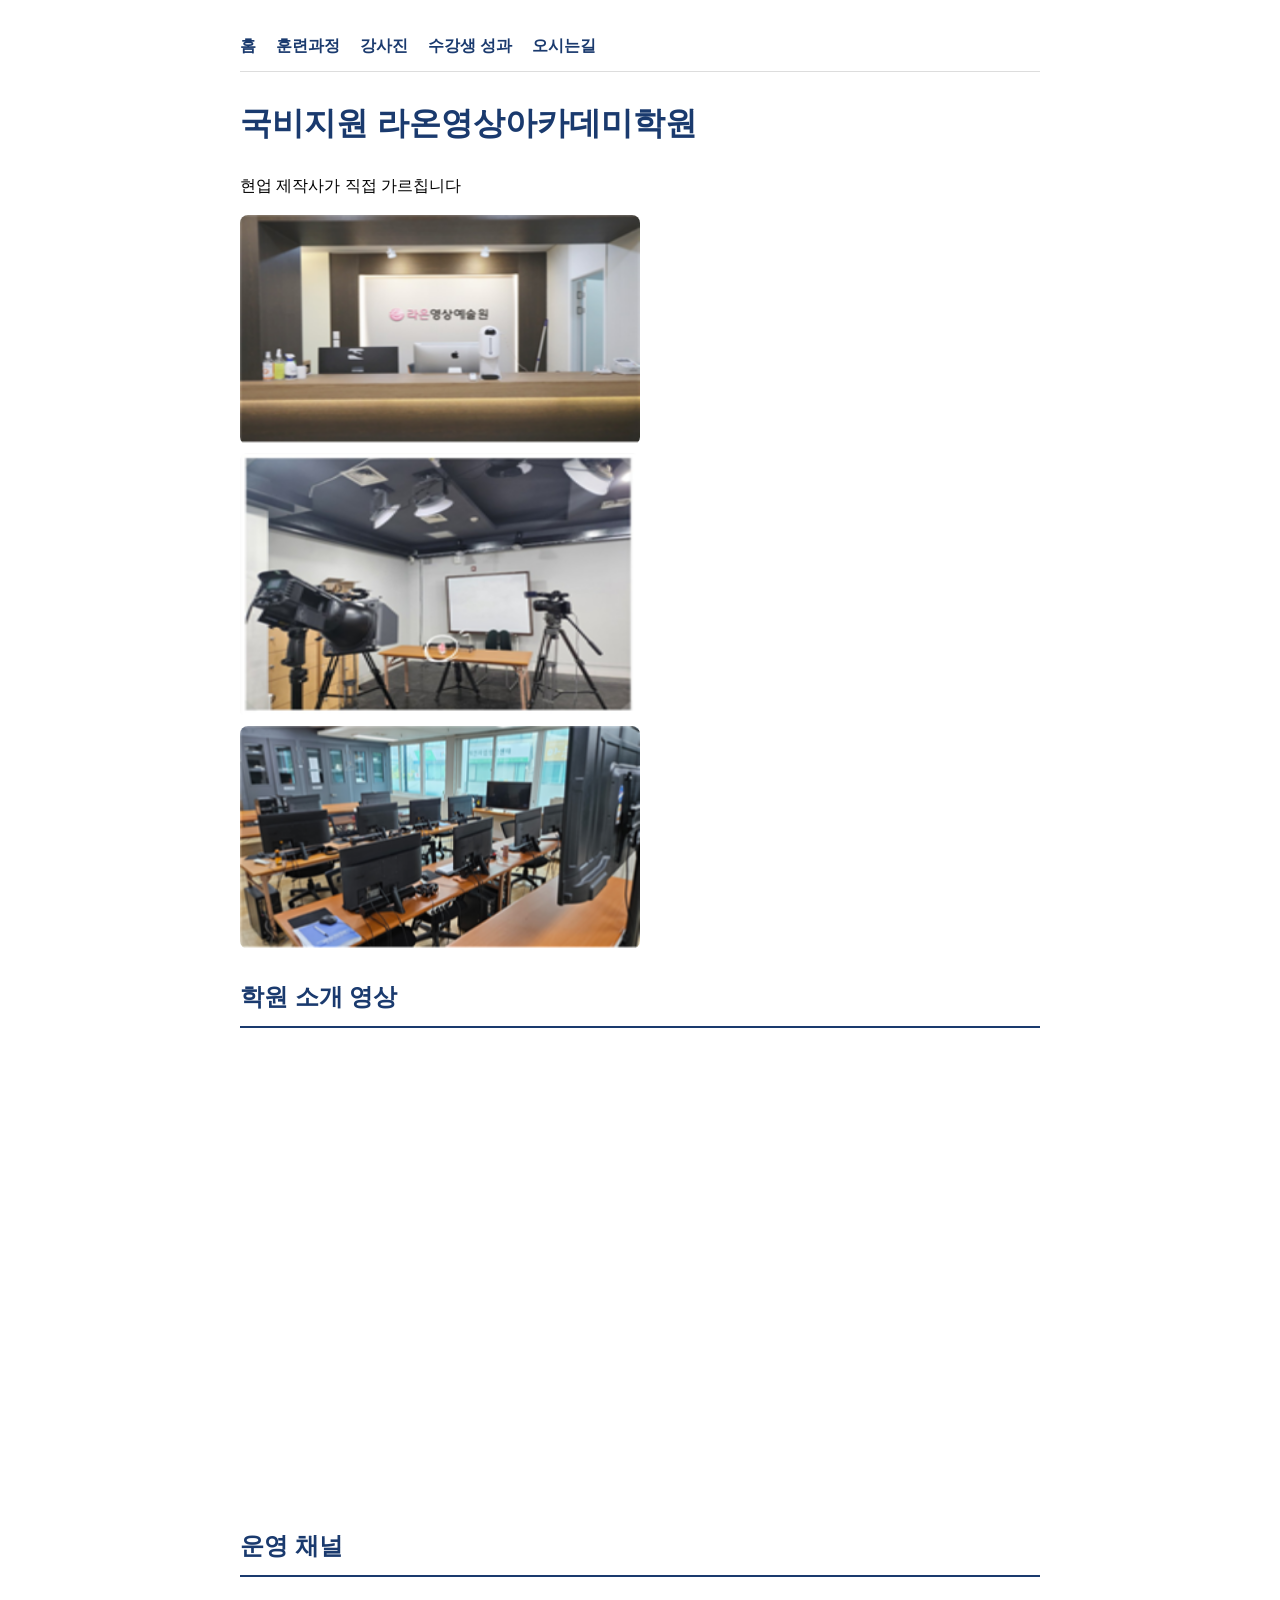
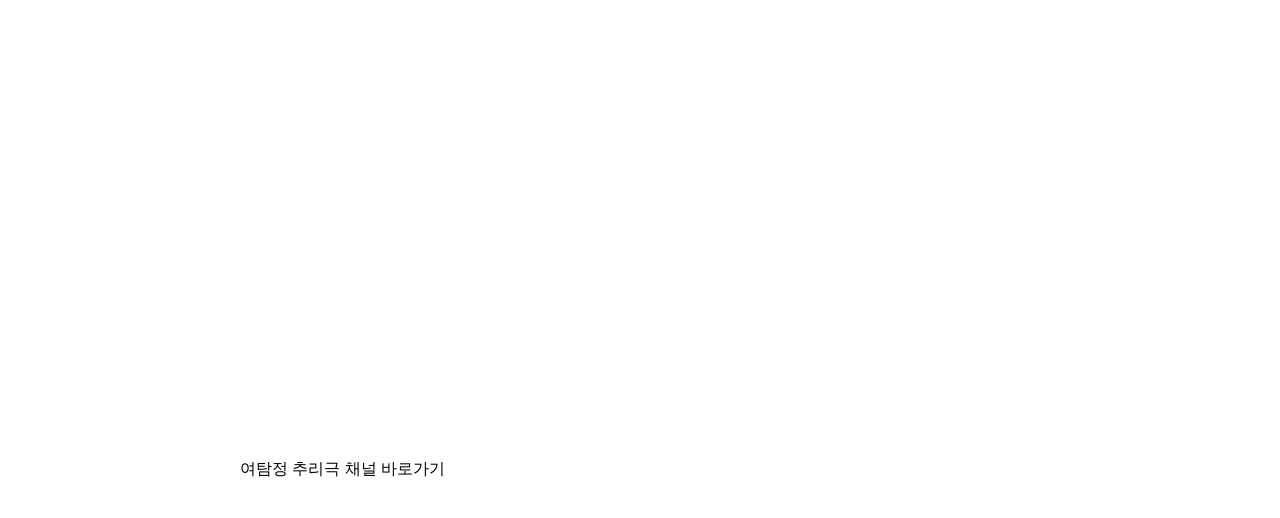
<file: index.html>
<!DOCTYPE html>
<html lang="ko">
<head>
    <meta charset="UTF-8">
    <meta name="viewport" content="width=device-width, initial-scale=1.0">
    <title>라온영상아카데미학원</title>
    <link href="https://fonts.googleapis.com/css2?family=Noto+Serif+KR:wght@400;700&display=swap" rel="stylesheet">
    <link rel="stylesheet" href="style.css">
</head>
<body>
     <nav>
        <a href="index.html">홈</a>
        <a href="courses.html">훈련과정</a>
        <a href="about.html">강사진</a>
        <a href="portfolio.html">수강생 성과</a>
        <a href="contact.html">오시는길</a>
    </nav>

   <h1>국비지원 라온영상아카데미학원</h1>
    <p>현업 제작사가 직접 가르칩니다</p>
    <img src="images/information.png" alt="라온영상아카데미학원 안내 센터">
    <img src="images/studio.png" alt="스튜디오">
    <img class="poster" src="images/classroom.png" alt="강의실 전경">
    <h2>학원 소개 영상</h2>
<iframe width="560" height="315"
    src="https://www.youtube.com/embed/oTGC2rkcsgg"
    title="라온영상아카데미 학원 홍보영상"
    frameborder="0" allowfullscreen>
</iframe>
   
<h2>운영 채널</h2>

<p>
    <iframe width="560" height="315" src="https://www.youtube.com/embed/rsD45x2XZBY?si=oDsIFbBFbtGAfbA5" title="YouTube video player" frameborder="0" allow="accelerometer; autoplay; clipboard-write; encrypted-media; gyroscope; picture-in-picture; web-share" referrerpolicy="strict-origin-when-cross-origin" allowfullscreen></iframe>
        여탐정 추리극 채널 바로가기
    </a>
</p>

</body>
</html>
</file>
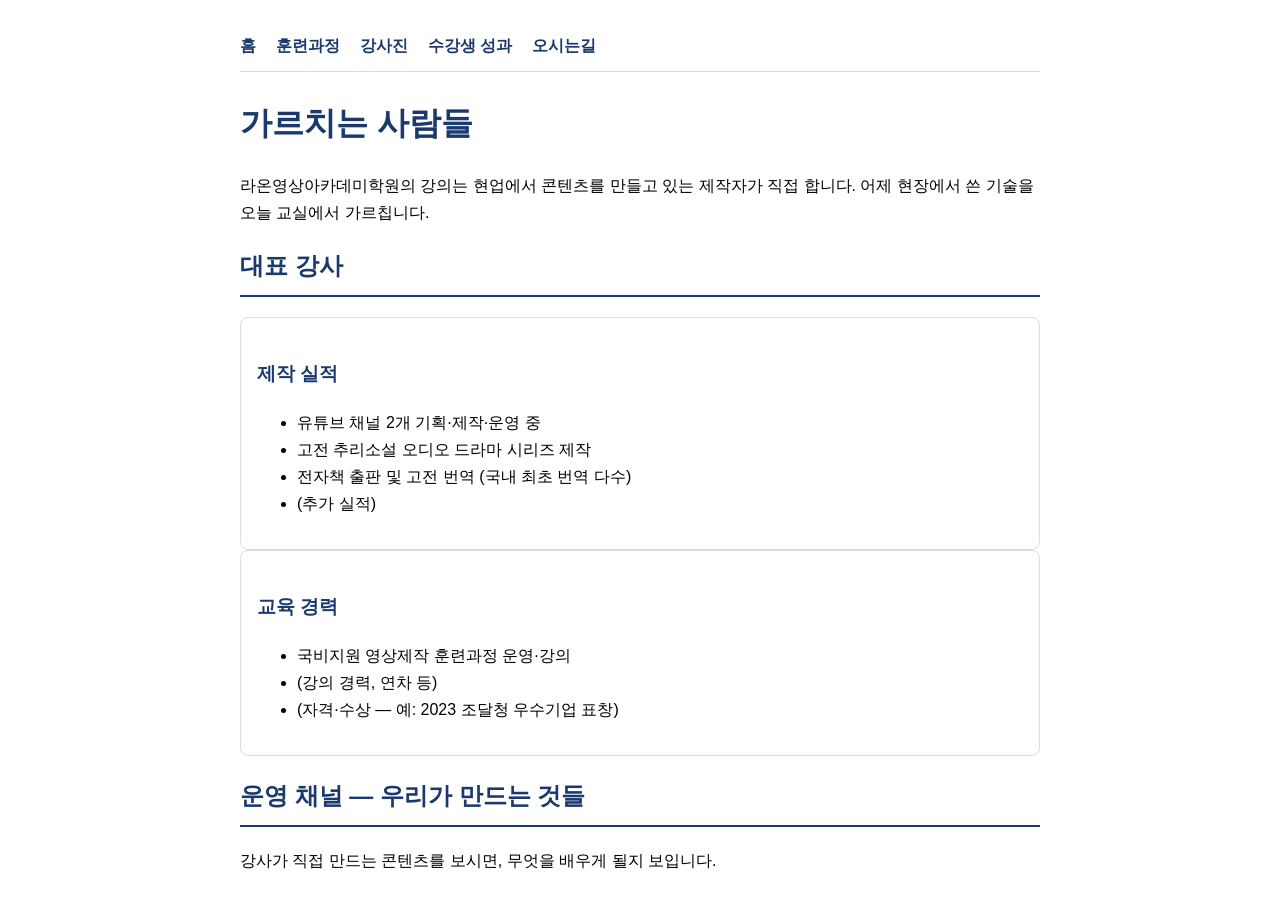
<file: about.html>
<!DOCTYPE html>
<html lang="ko">
<head>
    <meta charset="UTF-8">
    <meta name="viewport" content="width=device-width, initial-scale=1.0">
    <title>훈련과정안내</title>
    <link href="https://fonts.googleapis.com/css2?family=Noto+Serif+KR:wght@400;700&display=swap" rel="stylesheet">
    <link rel="stylesheet" href="style.css">
   
</head>
<body>
      <nav>
        <a href="index.html">홈</a>
        <a href="courses.html">훈련과정</a>
        <a href="about.html">강사진</a>
        <a href="portfolio.html">수강생 성과</a>
        <a href="contact.html">오시는길</a>
    </nav>

    <h1>가르치는 사람들</h1>
    <p>라온영상아카데미학원의 강의는 현업에서 콘텐츠를 만들고 있는
       제작자가 직접 합니다. 어제 현장에서 쓴 기술을 오늘 교실에서 가르칩니다.</p>

    <h2>대표 강사</h2>
    <div class="card-box">
        <div class="card">
            <h3>제작 실적</h3>
            <ul>
                <li>유튜브 채널 2개 기획·제작·운영 중</li>
                <li>고전 추리소설 오디오 드라마 시리즈 제작</li>
                <li>전자책 출판 및 고전 번역 (국내 최초 번역 다수)</li>
                <li>(추가 실적)</li>
            </ul>
        </div>
        <div class="card">
            <h3>교육 경력</h3>
            <ul>
                <li>국비지원 영상제작 훈련과정 운영·강의</li>
                <li>(강의 경력, 연차 등)</li>
                <li>(자격·수상 — 예: 2023 조달청 우수기업 표창)</li>
            </ul>
        </div>
    </div>

    <h2>운영 채널 — 우리가 만드는 것들</h2>
    <p>강사가 직접 만드는 콘텐츠를 보시면, 무엇을 배우게 될지 보입니다.</p>

</html>
</file>
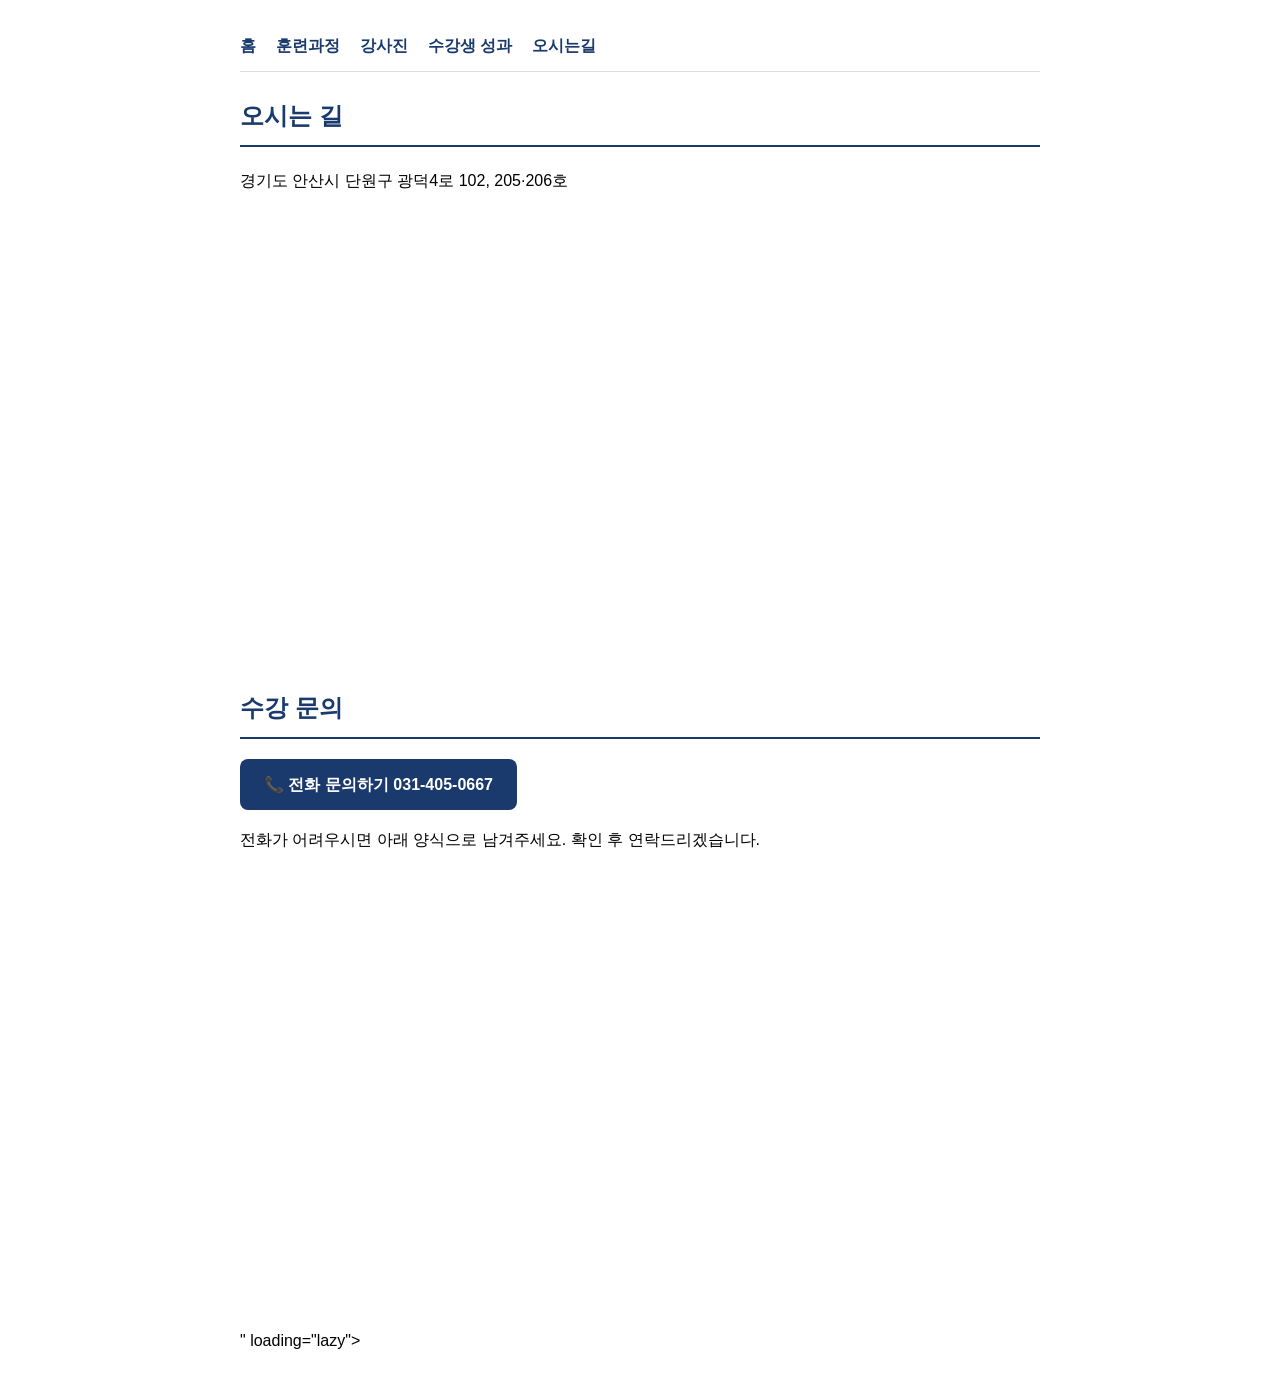
<file: contact.html>
<!DOCTYPE html>
<html lang="en">
<head>
    <meta charset="UTF-8">
    <meta name="viewport" content="width=device-width, initial-scale=1.0">
    <title>라온영상아카데미학원</title>
     <link rel="stylesheet" href="style.css">

</head>
<body>
   <nav>
        <a href="index.html">홈</a>
        <a href="courses.html">훈련과정</a>
        <a href="about.html">강사진</a>
        <a href="portfolio.html">수강생 성과</a>
        <a href="contact.html">오시는길</a>
    </nav>
   
 <h2>오시는 길</h2>
    <p>경기도 안산시 단원구 광덕4로 102, 205·206호</p>
   <iframe src="https://www.google.com/maps/embed?pb=!1m5!3m3!1m2!1s0x357b6f005dac23ff%3A0x2d308d9f71d8370b!2z65287Jio7JiB7IOB7JWE7Lm0642w66-47ZWZ7JuQ!5e0!3m2!1sko!2skr!4v1790409407190!5m2!1sko!2skr" width="600" height="450" style="border:0;" allowfullscreen="" loading="lazy" referrerpolicy="strict-origin-when-cross-origin"></iframe>
  <h2>수강 문의</h2>
    <p>
        <a class="btn-call" href="tel:031-405-0667">📞 전화 문의하기 031-405-0667</a>
    </p>
<p>전화가 어려우시면 아래 양식으로 남겨주세요. 확인 후 연락드리겠습니다.</p>
    <iframe src="https://docs.google.com/forms/d/e/1FAIpQLSfg3JZZbrei-tO40wRkDw87vXCwHKK-s7rjVysmsS0GlOayUw/viewform?embedded=true" width="640" height="995" frameborder="0" marginheight="0" marginwidth="0">로드 중…</iframe>" loading="lazy">
</body>
</html>
</file>
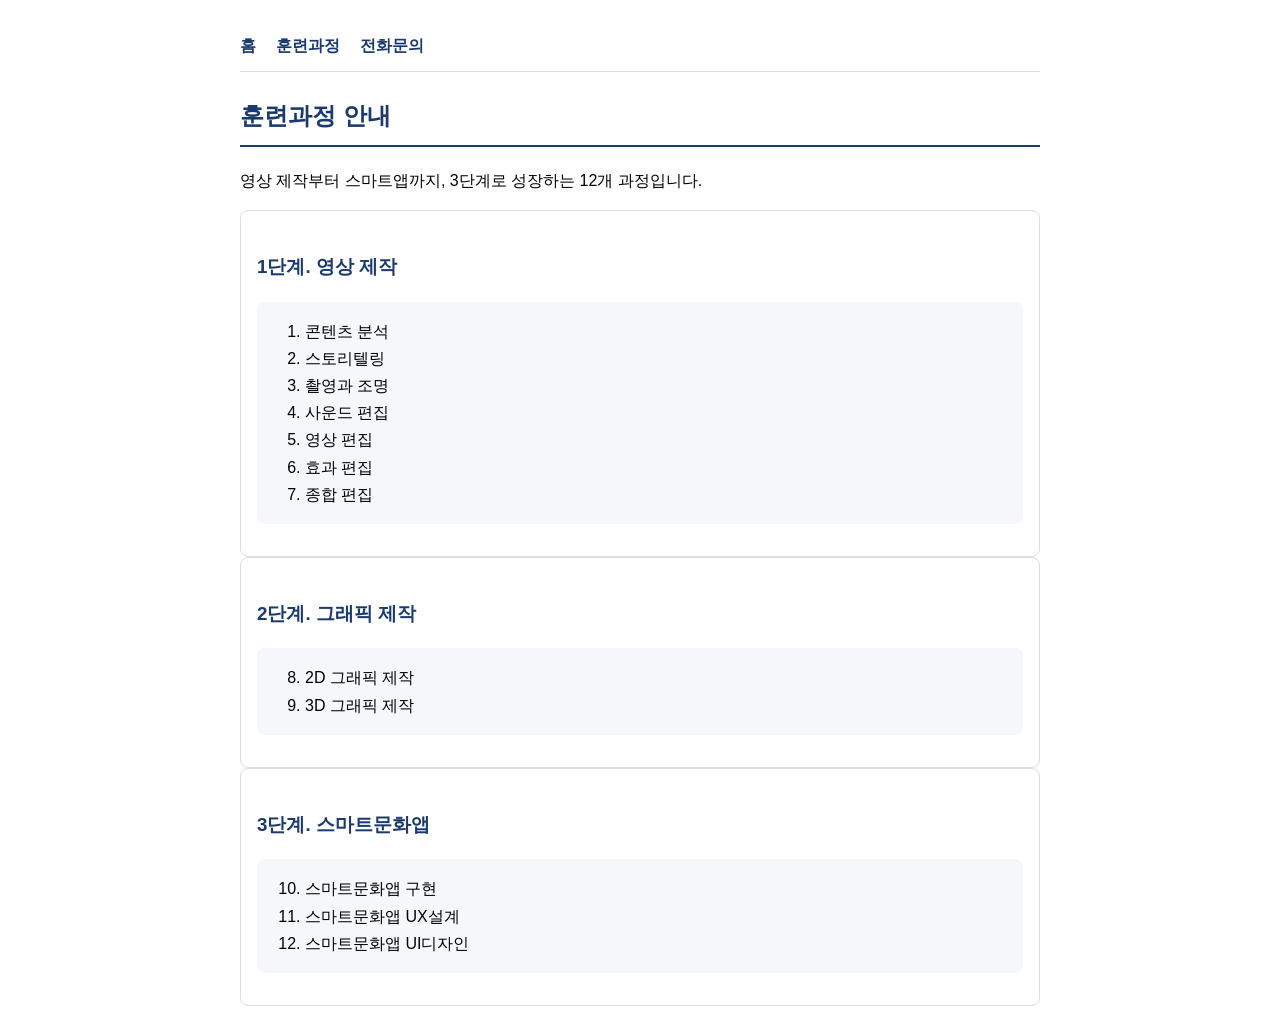
<file: courses.html>
<!DOCTYPE html>
<html lang="en">
<head>
    <meta charset="UTF-8">
    <meta name="viewport" content="width=device-width, initial-scale=1.0">
    <title>라온영상아카데미학원</title>
     <link rel="stylesheet" href="style.css">


</head>
<body>
    <nav>
        <a href="index.html">홈</a>
        <a href="courses.html">훈련과정</a>
        <a href="tel:031-405-0667">전화문의</a>
    </nav>

 <h2>훈련과정 안내</h2>
    <p>영상 제작부터 스마트앱까지, 3단계로 성장하는 12개 과정입니다.</p>

    <div class="card-box">
        <div class="card">
            <h3>1단계. 영상 제작</h3>
            <ol>
                <li>콘텐츠 분석</li>
                <li>스토리텔링</li>
                <li>촬영과 조명</li>
                <li>사운드 편집</li>
                <li>영상 편집</li>
                <li>효과 편집</li>
                <li>종합 편집</li>
            </ol>
        </div>
        <div class="card">
            <h3>2단계. 그래픽 제작</h3>
            <ol start="8">
                <li>2D 그래픽 제작</li>
                <li>3D 그래픽 제작</li>
            </ol>
        </div>
        <div class="card">
            <h3>3단계. 스마트문화앱</h3>
            <ol start="10">
                <li>스마트문화앱 구현</li>
                <li>스마트문화앱 UX설계</li>
                <li>스마트문화앱 UI디자인</li>
            </ol>
        </div>
    </div>

</body>
</html>
</file>
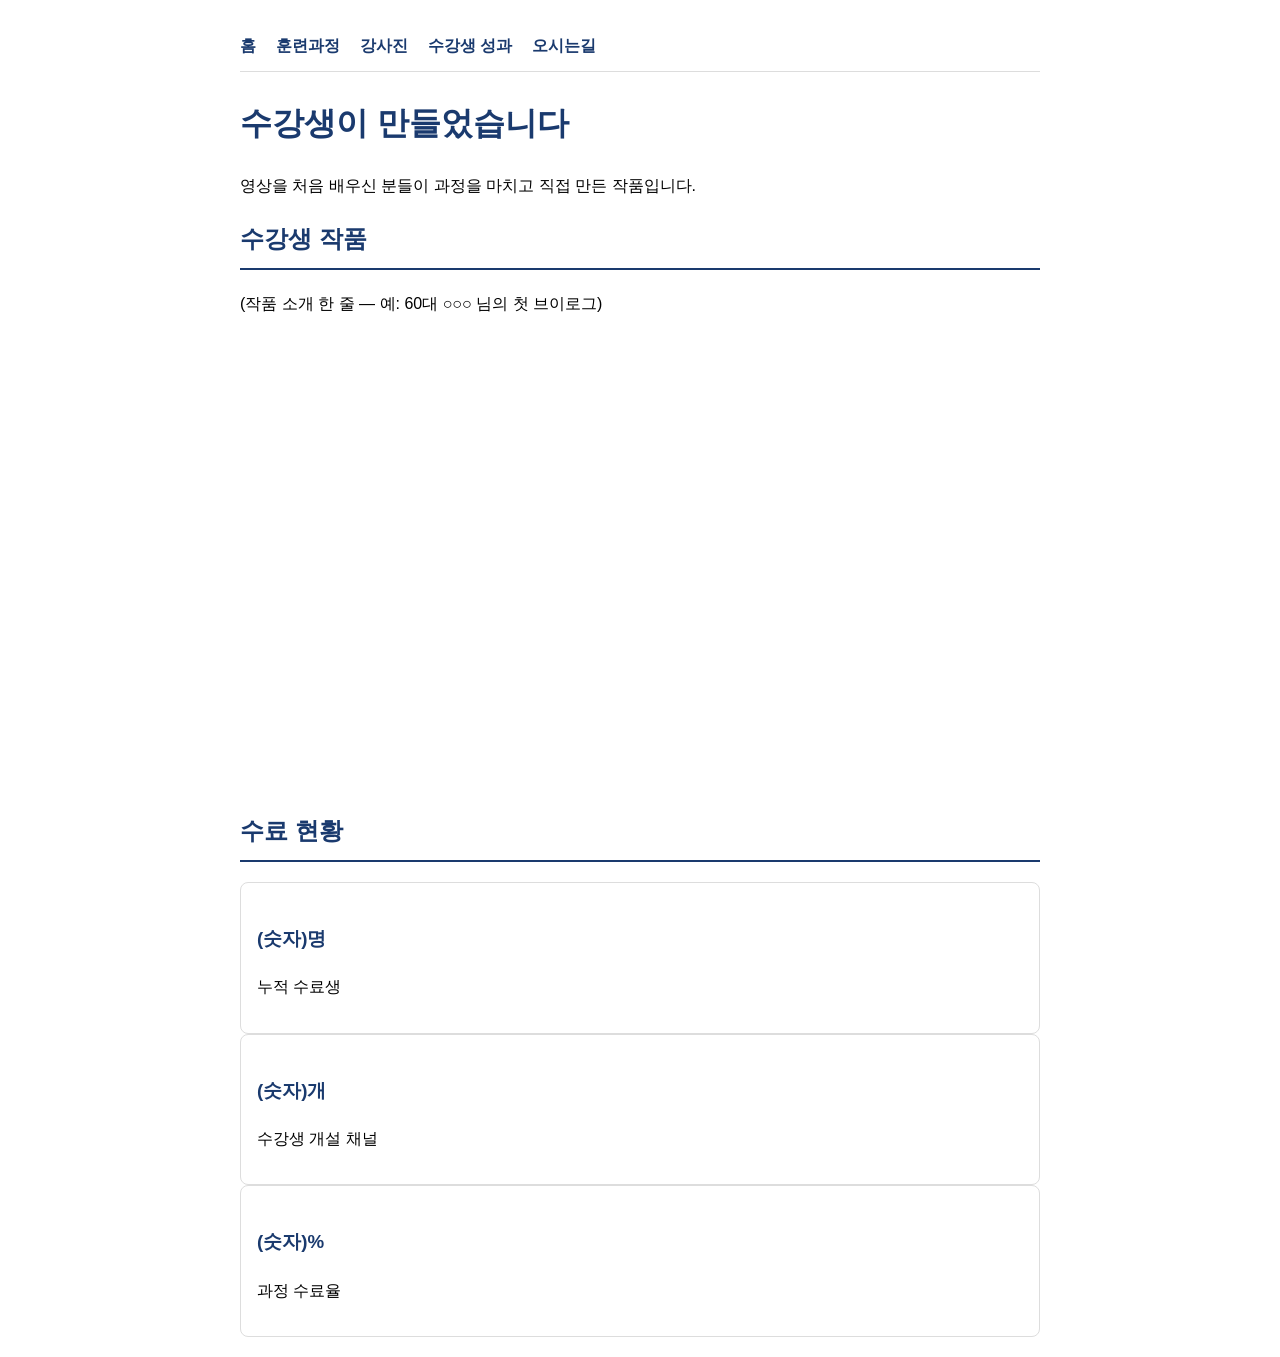
<file: portfolio.html>
<!DOCTYPE html>
<html lang="ko">
<head>
    <meta charset="UTF-8">
    <meta name="viewport" content="width=device-width, initial-scale=1.0">
    <title>훈련과정안내</title>
    <link href="https://fonts.googleapis.com/css2?family=Noto+Serif+KR:wght@400;700&display=swap" rel="stylesheet">
    <link rel="stylesheet" href="style.css">
   
</head>
<body>
  <nav>
        <a href="index.html">홈</a>
        <a href="courses.html">훈련과정</a>
        <a href="about.html">강사진</a>
        <a href="portfolio.html">수강생 성과</a>
        <a href="contact.html">오시는길</a>
    </nav>

    <h1>수강생이 만들었습니다</h1>
    <p>영상을 처음 배우신 분들이 과정을 마치고 직접 만든 작품입니다.</p>

    <h2>수강생 작품</h2>
    <p>(작품 소개 한 줄 — 예: 60대 ○○○ 님의 첫 브이로그)</p>
    <iframe src="https://www.youtube.com/embed/영상ID" title="수강생 작품"
        frameborder="0" allowfullscreen></iframe>

    <h2>수료 현황</h2>
    <div class="card-box">
        <div class="card"><h3>(숫자)명</h3><p>누적 수료생</p></div>
        <div class="card"><h3>(숫자)개</h3><p>수강생 개설 채널</p></div>
        <div class="card"><h3>(숫자)%</h3><p>과정 수료율</p></div>
    </div>

    </div>
</html>
</file>
<file: style.css>
body {
    font-family: 'Malgun Gothic', sans-serif;
    max-width: 800px;
    margin: 0 auto;
    padding: 20px;
    line-height: 1.7;
}
    h1 {
        color: #1a3a6e;
    }
    h2 {
        color: #1a3a6e;
        border-bottom: 2px solid #1a3a6e;
        padding-bottom: 8px;
    }
      iframe {
        width: 100%;
        aspect-ratio: 16 / 9;
        height: auto;
    }
 img {
        width: 50%;
        height: auto;
        border-radius: 8px;
    }
  .btn-call {
            display: inline-block;
            background-color: #1a3a6e;
            color: white;
            padding: 12px 24px;
            border-radius: 8px;
            text-decoration: none;
            font-weight: bold;
        }
    h3 {
            color: #1a3a6e;
            margin-top: 24px;
        }
        ol {
            background-color: #f5f7fa;
            padding: 16px 16px 16px 48px;
            border-radius: 8px;
        }
 .card {
    flex: 1;
    border: 1px solid #ddd;
    border-radius: 8px;
    padding: 16px;
}
@media (max-width: 600px) {
  .card-box {
    flex-direction: column;
  }
}

nav {
  display: flex;
  gap: 20px;
  padding: 12px 0;
  border-bottom: 1px solid #ddd;
  margin-bottom: 24px;
}

nav a {
  color: #1a3a6e;
  text-decoration: none;
  font-weight: bold;
}

.map-frame {
  width: 100%;
  max-width: 400px;
  aspect-ratio: 4 / 3;
  height: auto;
  border: 0;
  border-radius: 8px;
}
.form {
    aspect-ratio: auto;
    height: 900px;
    border: 0;
}
</file>
